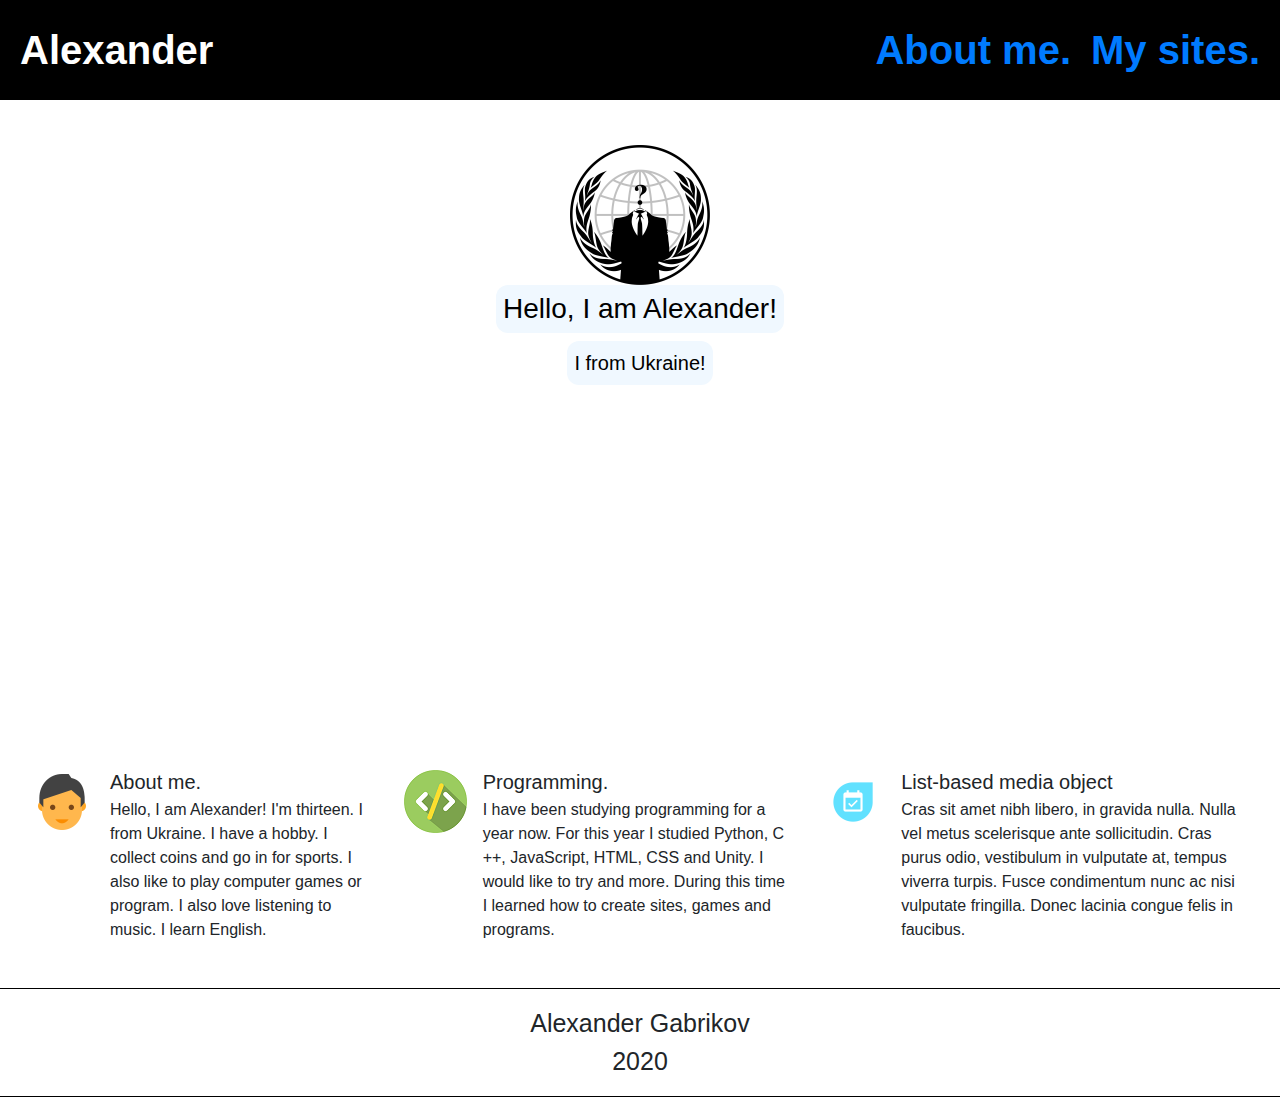
<file: index.html>
<!DOCTYPE html>
<html>
  <head>
    <meta charset="utf-8">
    <meta name="viewport" content="width=device-width">
    <title>AboutMe</title>
    <link href="styles.css" rel="stylesheet" type="text/css" />
    <link rel="stylesheet" href="https://stackpath.bootstrapcdn.com/bootstrap/4.4.1/css/bootstrap.min.css" integrity="sha384-Vkoo8x4CGsO3+Hhxv8T/Q5PaXtkKtu6ug5TOeNV6gBiFeWPGFN9MuhOf23Q9Ifjh" crossorigin="anonymous">
  </head>
  <body>

    <div class="header">
      <ul class="items">
        <li class="name"><a>Alexander</a></li>
        <li><a href="./index.html">About me.</a></li>
        <li><a href="./sites.html">My sites.</a></li>
      </ul>
    </div>

    <div class="Alexander">
      <img src="./img/Anonymous_emblem.svg.png"/>
      <h3 >Hello, I am Alexander!</h3>
      <p id="me">I from Ukraine!</p>
    </div>

    <ul class="media">
      <li class="media">
        <img src="./img/user_male-512.png" class="mr-3" alt="q">
        <div class="media-body">
          <h5 class="mt-0 mb-1">About me.</h5>
          Hello, I am Alexander! I'm thirteen. I from Ukraine. I have a hobby. I collect coins and go in for sports. I also like to play computer games or program. I also love listening to music. I learn English.
        </div>
      </li>
      <li class="media">
        <img src="./img/unnamed.png" class="mr-3" alt="b">
        <div class="media-body">
          <h5 class="mt-0 mb-1">Programming.</h5>
          I have been studying programming for a year now. For this year I studied Python, C ++, JavaScript, HTML, CSS and Unity. I would like to try and more. During this time I learned how to create sites, games and programs.
        </div>
      </li>
      <li class="media">
        <img src="./img/LA+Cal+(2).png" class="mr-3" alt="...">
        <div class="media-body">
          <h5 class="mt-0 mb-1">List-based media object</h5>
          Cras sit amet nibh libero, in gravida nulla. Nulla vel metus scelerisque ante sollicitudin. Cras purus odio, vestibulum in vulputate at, tempus viverra turpis. Fusce condimentum nunc ac nisi vulputate fringilla. Donec lacinia congue felis in faucibus.
        </div>
      </li>
    </ul>
    
    <hr align="center" width="100%" size="2" color="#0000" />

    <footer>
        <div>Alexander Gabrikov</div>
        <p>2020</p>
    </footer>

    <hr align="center" width="100%" size="2" color="#0000" />

  </body>
</html>
</file>
<file: styles.css>
body{
  margin: 0px;
  padding: 0px;
  font-family: Helvetica;
}

a{
  text-decoration: none;
}
  
.header{
  min-height: 90px;
  background-color: black;
  text-align: center;
  padding: 10px;
  font-weight: 600;
  font-size: 40px;
}

.items{
  display: flex;
  flex-flow: row;
  color: #ffffff;
  list-style-type: none;
  margin: 0 auto;
  padding: 0;
  justify-content: space-between;
}

.name{
  display: block;
  margin-right: auto;
}

.items li{
  padding: 10px;
}

.Alexander{
  width: 100%;
  background-image: url('https://www.intex-press.by/wp-content/uploads/2017/05/d4d3794e60cc4d6882266baceaebf7b4.jpg');
  height: 600px;
  text-align: center;
  color: black;
  background-size: cover;
}

.Alexander img{
  margin-top: 45px;
}

.media{
  margin-top: 20px;
  padding: 15px;
}

h3{
  background-color: aliceblue;
  display: table;
  margin: auto;
  padding: 7px;
  border-radius: 12px;
  border-color: black;
}
  
#me{
  background-color: aliceblue;
  display: table;
  margin: auto;
  padding: 7px;
  border-radius: 12px;
  border-color: black;
  font-size: 20px;
}

footer{
  text-align: center;
  display: block;
  font-size: 25px;
}
</file>
